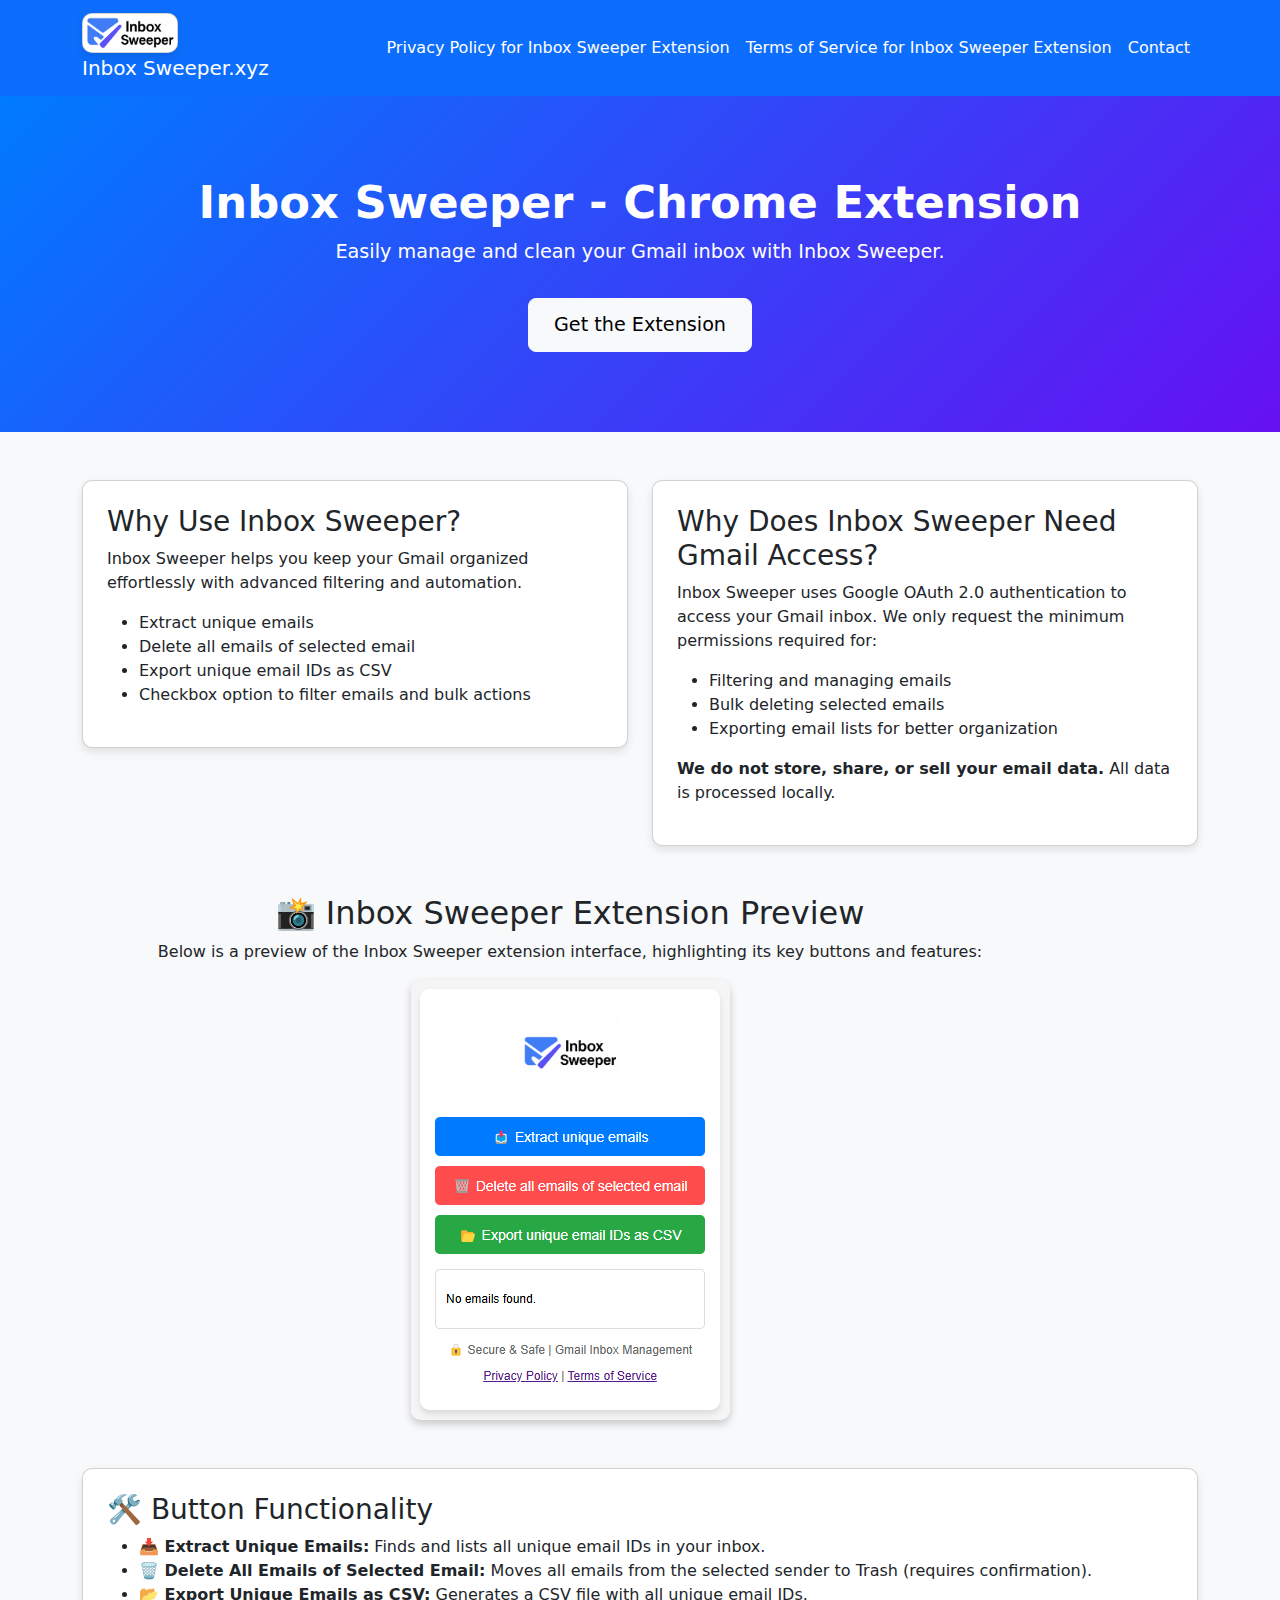
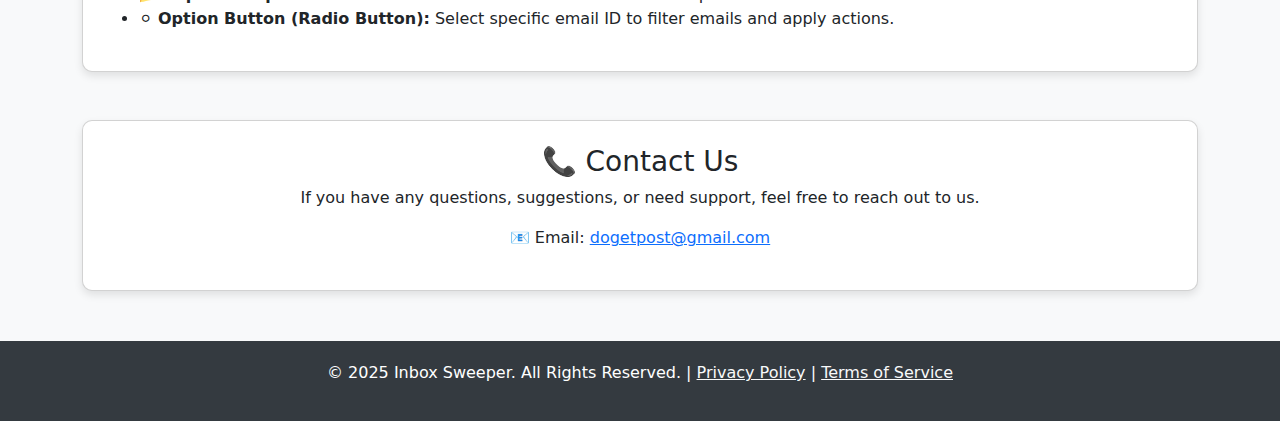
<file: index.html>
<!DOCTYPE html>
<html lang="en">
<head>
    <meta charset="UTF-8">
    <meta name="viewport" content="width=device-width, initial-scale=1.0">
    <title>Inbox Sweeper - Gmail Management Chrome Extension</title>
    <link href="https://cdn.jsdelivr.net/npm/bootstrap@5.3.0/dist/css/bootstrap.min.css" rel="stylesheet">
    <link rel="stylesheet" href="styles.css">
</head>
<body>
    <nav class="navbar navbar-expand-lg navbar-dark bg-primary">
        <div class="container">
            <a class="navbar-brand" href="index.html" id="menu-link">
                <img src="logo.png" alt="Inbox Sweeper" class="card">Inbox Sweeper.xyz
            </a>
            <button class="navbar-toggler" type="button" data-bs-toggle="collapse" data-bs-target="#navbarNav">
                <span class="navbar-toggler-icon"></span>
            </button>
            <div class="collapse navbar-collapse" id="navbarNav">
                <ul class="navbar-nav ms-auto">
                    <li class="nav-item"><a class="nav-link" id="menu-link" href="privacy.html">Privacy Policy for Inbox Sweeper Extension</a></li>
                    <li class="nav-item"><a class="nav-link" id="menu-link" href="terms.html">Terms of Service for Inbox Sweeper Extension</a></li>
                    <li class="nav-item"><a class="nav-link" id="menu-link" href="#Contact">Contact</a></li>
                </ul>
            </div>
        </div>
    </nav>

    <div class="hero">
        <h1>Inbox Sweeper - Chrome Extension</h1>
        <p class="lead">Easily manage and clean your Gmail inbox with Inbox Sweeper.</p>
        <a href="https://chrome.google.com/webstore/detail/cgilkgbbgifiihobhmiolkfedmkonion" class="btn btn-light btn-lg">Get the Extension</a>
    </div>

    <div class="container my-5">
        <div class="row">
            <div class="col-md-6">
                <div class="card p-4">
                    <h3>Why Use Inbox Sweeper?</h3>
                    <p>Inbox Sweeper helps you keep your Gmail organized effortlessly with advanced filtering and automation.</p>
                    <ul>
                        <li>Extract unique emails</li>
                        <li>Delete all emails of selected email</li>
                        <li>Export unique email IDs as CSV</li>
                        <li>Checkbox option to filter emails and bulk actions</li>
                    </ul>
                </div>
            </div>
            <div class="col-md-6">
                <div class="card p-4">
                    <h3>Why Does Inbox Sweeper Need Gmail Access?</h3>
                    <p>Inbox Sweeper uses Google OAuth 2.0 authentication to access your Gmail inbox. We only request the minimum permissions required for:</p>
                    <ul>
                        <li>Filtering and managing emails</li>
                        <li>Bulk deleting selected emails</li>
                        <li>Exporting email lists for better organization</li>
                    </ul>
                    <p><strong>We do not store, share, or sell your email data.</strong> All data is processed locally.</p>
                </div>
            </div>
        </div>
    </div>

    <div class="container screenshot">
        <h2>📸 Inbox Sweeper Extension Preview</h2>
        <p>Below is a preview of the Inbox Sweeper extension interface, highlighting its key buttons and features:</p>
        <img src="Home Screen.png" alt="Inbox Sweeper Chrome Extension Interface with Option Button">        
    </div>
    <div class="container my-5">   
        <div class="card p-4 mt-4">
            <h3>🛠️ Button Functionality</h3>
            <ul>
                <!-- <li><strong>🔍 Search Bar:</strong> Enter keywords to filter and search emails in your Gmail inbox.</li> -->
                <li><strong>📥 Extract Unique Emails:</strong> Finds and lists all unique email IDs in your inbox.</li>
                <li><strong>🗑 Delete All Emails of Selected Email:</strong> Moves all emails from the selected sender to Trash (requires confirmation).</li>
                <li><strong>📂 Export Unique Emails as CSV:</strong> Generates a CSV file with all unique email IDs.</li>
                <li><strong>⚪ Option Button (Radio Button):</strong> Select specific email ID to filter emails and apply actions.</li>
            </ul>
        </div>
    </div>
    <!-- 📧 Contact Section -->
    <div class="container my-5" id="Contact">
        <div class="card p-4 text-center">
            <h3>📞 Contact Us</h3>
            <p>If you have any questions, suggestions, or need support, feel free to reach out to us.</p>
            <p>📧 Email: <a href="mailto:dogetpost@gmail.com">dogetpost@gmail.com</a></p>
        </div>
    </div>    
    <footer>
        <p>&copy; 2025 Inbox Sweeper. All Rights Reserved. | 
            <a href="privacy.html" class="text-light">Privacy Policy</a> | 
            <a href="Terms of Service.html" class="text-light">Terms of Service</a></p>
    </footer>

    <script src="https://cdn.jsdelivr.net/npm/bootstrap@5.3.0/dist/js/bootstrap.bundle.min.js"></script>
</body>
</html>
</file>
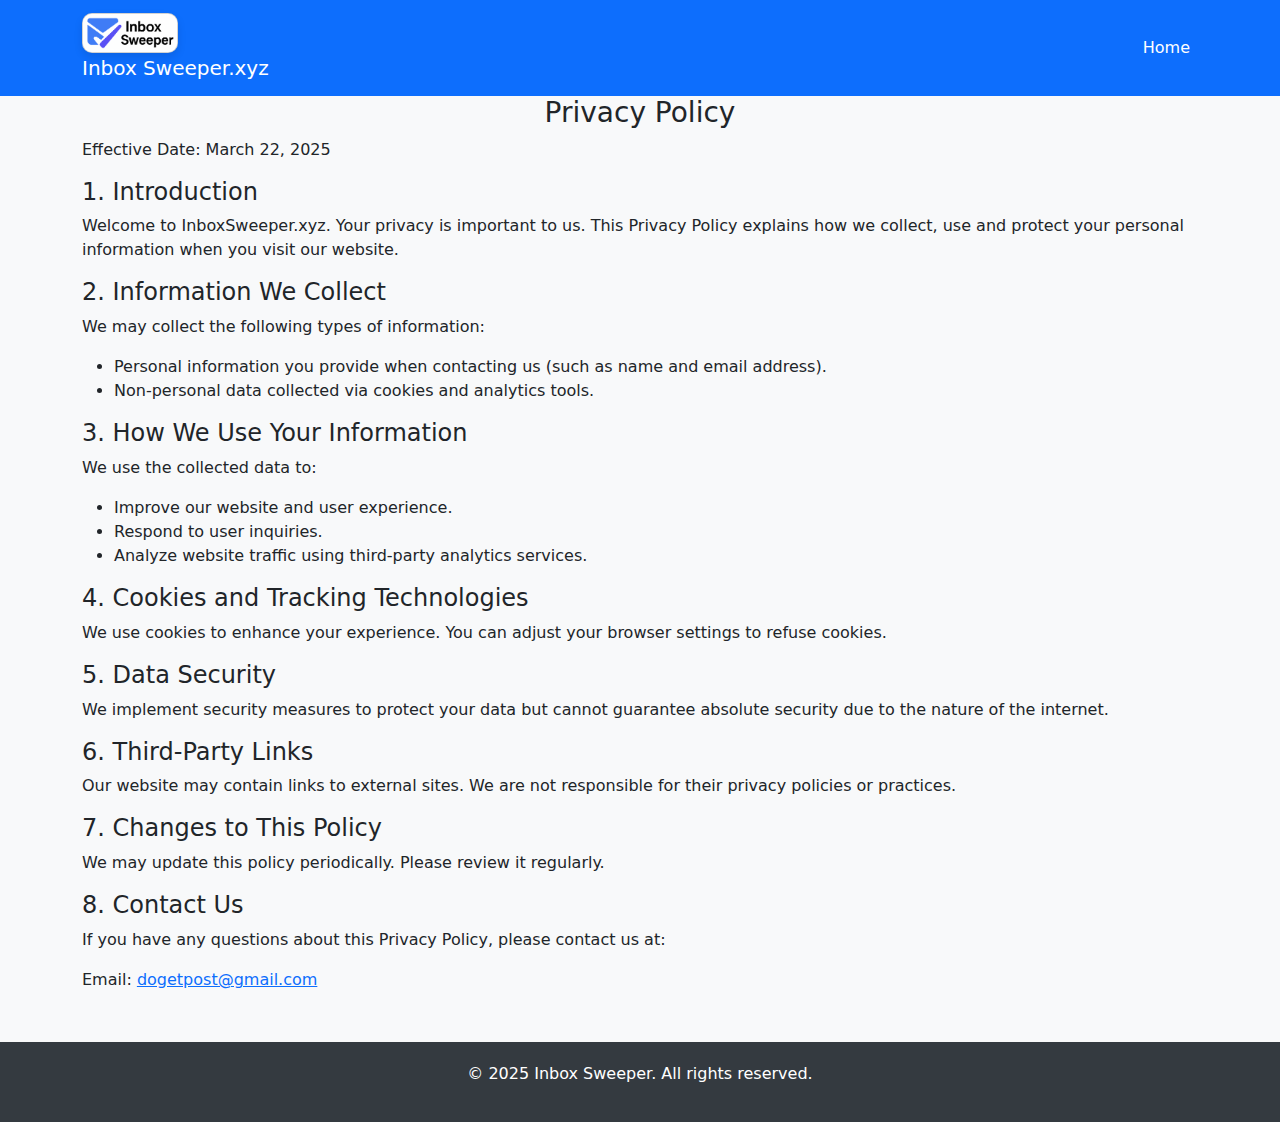
<file: Privacy Policy.html>
<!DOCTYPE html>
<html lang="en">
<head>
    <meta charset="UTF-8">
    <meta name="viewport" content="width=device-width, initial-scale=1.0">
    <title>Privacy Policy - Inbox Sweeper</title>
    <link href="https://cdn.jsdelivr.net/npm/bootstrap@5.3.0/dist/css/bootstrap.min.css" rel="stylesheet">
    <link rel="stylesheet" href="styles.css">    
    <!-- <style>
        body { background-color: #f8f9fa; }
        .hero { background: linear-gradient(135deg, #007bff, #6610f2); color: white; padding: 80px 20px; text-align: center; }
        .hero h1 { font-size: 2.8rem; font-weight: bold; }
        .hero p { font-size: 1.2rem; }
        .hero .btn { font-size: 1.2rem; padding: 12px 25px; margin-top: 15px; }
        .card {
            border-radius: 10px;
            box-shadow: 0 4px 8px rgba(0, 0, 0, 0.1);
            transition: transform 0.3s ease-in-out;
        }
        .card:hover { transform: translateY(-5px); }
        .screenshot { text-align: center; margin: 40px 0; }
        .screenshot img { max-width: 80%; border-radius: 10px; box-shadow: 0 4px 8px rgba(0, 0, 0, 0.2); }
        footer { background: #343a40; color: white; padding: 20px 0; text-align: center; }
        /* Navbar */
        .navbar-toggler { border-color: rgba(255, 255, 255, 0.5); }
        .navbar-toggler-icon { background-color: white; }
        .navbar-brand img { height: 40px; margin-right: 10px; }
        /* a {color: white} */
    </style> -->
</head>
<body>
    <nav class="navbar navbar-expand-lg navbar-dark bg-primary">
        <div class="container">
            <a class="navbar-brand" href="index.html">
                <img src="logo.png" alt="Inbox Sweeper Logo" class="card">Inbox Sweeper.xyz
            </a>
            <button class="navbar-toggler" type="button" data-bs-toggle="collapse" data-bs-target="#navbarNav">
                <span class="navbar-toggler-icon"></span>
            </button>
            <div class="collapse navbar-collapse" id="navbarNav">
                <ul class="navbar-nav ms-auto">
                    <li class="nav-item"><a class="nav-link" class="text-light" id="menu-link" href="index.html">Home</a></li>                
                </ul>
            </div>
        </div>
    </nav>
    <div class="container">
        <!-- <a class="navbar-brand" href="index.html">Home</a> -->
        <h3 class="text-center">Privacy Policy</h3>
        <p>Effective Date: March 22, 2025</p>
        
        <h4>1. Introduction</h4>
        <p>Welcome to InboxSweeper.xyz. Your privacy is important to us. This Privacy Policy explains how we collect, use and protect your personal information when you visit our website.</p>
        
        <h4>2. Information We Collect</h4>
        <p>We may collect the following types of information:</p>
        <ul>
            <li>Personal information you provide when contacting us (such as name and email address).</li>
            <li>Non-personal data collected via cookies and analytics tools.</li>
        </ul>
        
        <h4>3. How We Use Your Information</h4>
        <p>We use the collected data to:</p>
        <ul>
            <li>Improve our website and user experience.</li>
            <li>Respond to user inquiries.</li>
            <li>Analyze website traffic using third-party analytics services.</li>
        </ul>
        
        <h4>4. Cookies and Tracking Technologies</h4>
        <p>We use cookies to enhance your experience. You can adjust your browser settings to refuse cookies.</p>
        
        <h4>5. Data Security</h4>
        <p>We implement security measures to protect your data but cannot guarantee absolute security due to the nature of the internet.</p>
        
        <h4>6. Third-Party Links</h4>
        <p>Our website may contain links to external sites. We are not responsible for their privacy policies or practices.</p>
        
        <h4>7. Changes to This Policy</h4>
        <p>We may update this policy periodically. Please review it regularly.</p>
        
        <h4>8. Contact Us</h4>
        <p>If you have any questions about this Privacy Policy, please contact us at:</p>
        <p>Email: <a href="mailto:dogetpost@gmail.com">dogetpost@gmail.com</a></p>
    </div>
    <footer>
        <p>&copy; 2025 Inbox Sweeper. All rights reserved.</p>
    </footer>
</body>
</html>
</file>
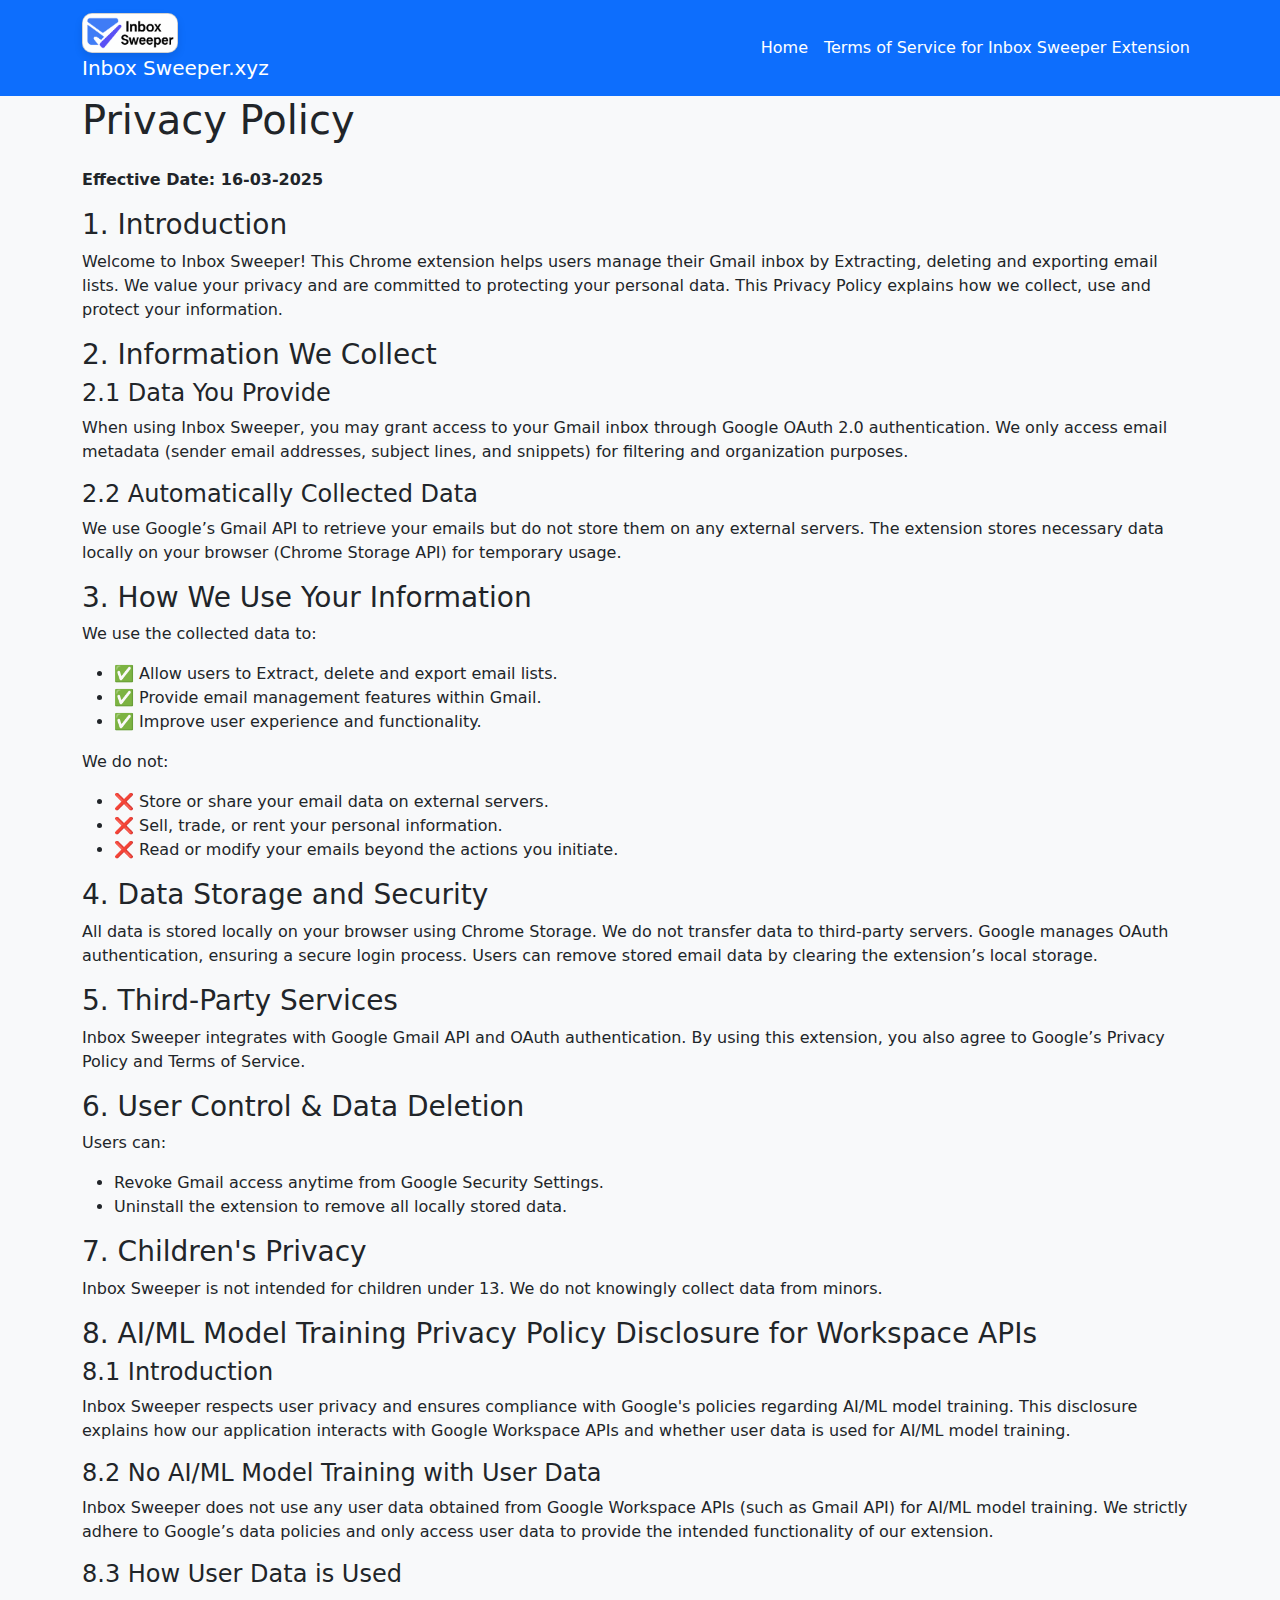
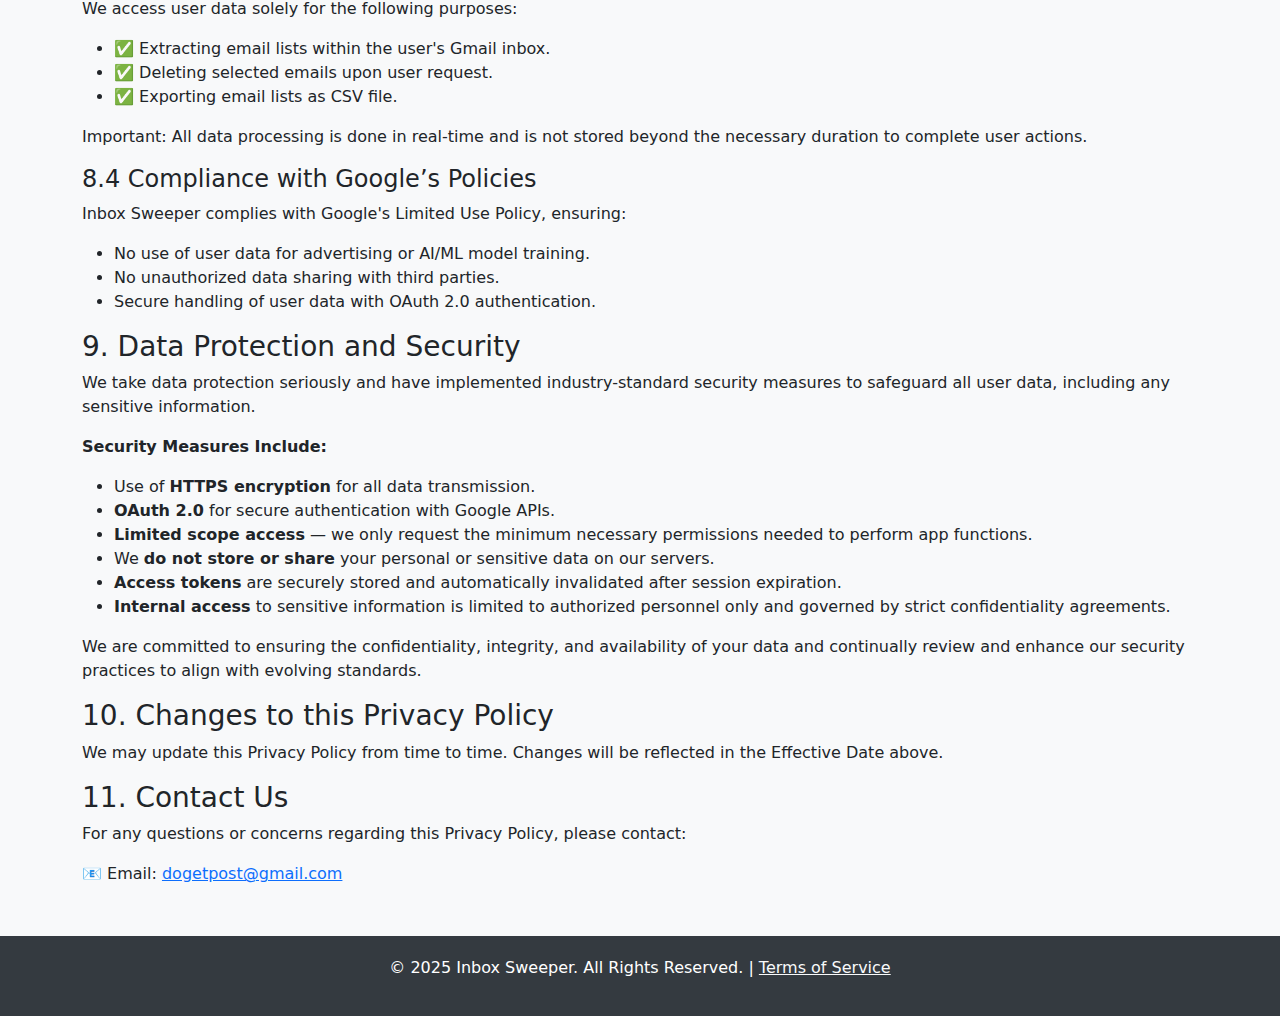
<file: privacy.html>
<!DOCTYPE html>
<html lang="en">
<head>
    <meta charset="UTF-8">
    <meta name="viewport" content="width=device-width, initial-scale=1.0">
    <title>Privacy Policy - Inbox Sweeper</title>
    <link href="https://cdn.jsdelivr.net/npm/bootstrap@5.3.0/dist/css/bootstrap.min.css" rel="stylesheet">
    <link rel="stylesheet" href="styles.css">
    <!-- <style>
        body { background-color: #f8f9fa; }
        .container { max-width: 800px; margin-top: 50px; }
        footer { background: #343a40; color: white; padding: 20px 0; text-align: center; margin-top: 50px; }
    </style> -->
</head>
<body>
    <nav class="navbar navbar-expand-lg navbar-dark bg-primary">
        <div class="container">
            <a class="navbar-brand" href="index.html" id="menu-link">
                <img src="logo.png" alt="Inbox Sweeper" class="card">Inbox Sweeper.xyz
            </a>            
            <div class="collapse navbar-collapse">
                <ul class="navbar-nav ms-auto">
                    <li class="nav-item"><a class="nav-link" id="menu-link" href="index.html">Home</a></li>
                    <li class="nav-item"><a class="nav-link" id="menu-link" href="terms.html">Terms of Service for Inbox Sweeper Extension</a></li>
                </ul>
            </div>
        </div>
    </nav>
    <div class="container">
        <h1 class="mb-4">Privacy Policy</h1>
        <p><strong>Effective Date: 16-03-2025</strong></p>
        
        <h3>1. Introduction</h3>
        <p>Welcome to Inbox Sweeper! This Chrome extension helps users manage their Gmail inbox by Extracting, deleting and exporting email lists. We value your privacy and are committed to protecting your personal data. This Privacy Policy explains how we collect, use and protect your information.</p>
        
        <h3>2. Information We Collect</h3>
        <h4>2.1 Data You Provide</h4>
        <p>When using Inbox Sweeper, you may grant access to your Gmail inbox through Google OAuth 2.0 authentication. We only access email metadata (sender email addresses, subject lines, and snippets) for filtering and organization purposes.</p>
        
        <h4>2.2 Automatically Collected Data</h4>
        <p>We use Google’s Gmail API to retrieve your emails but do not store them on any external servers. The extension stores necessary data locally on your browser (Chrome Storage API) for temporary usage.</p>
        
        <h3>3. How We Use Your Information</h3>
        <p>We use the collected data to:</p>
        <ul>
            <li>✅ Allow users to Extract, delete and export email lists.</li>
            <li>✅ Provide email management features within Gmail.</li>
            <li>✅ Improve user experience and functionality.</li>
        </ul>
        <p>We do not:</p>
        <ul>
            <li>❌ Store or share your email data on external servers.</li>
            <li>❌ Sell, trade, or rent your personal information.</li>
            <li>❌ Read or modify your emails beyond the actions you initiate.</li>
        </ul>
        
        <h3>4. Data Storage and Security</h3>
        <p>All data is stored locally on your browser using Chrome Storage. We do not transfer data to third-party servers. Google manages OAuth authentication, ensuring a secure login process. Users can remove stored email data by clearing the extension’s local storage.</p>
        
        <h3>5. Third-Party Services</h3>
        <p>Inbox Sweeper integrates with Google Gmail API and OAuth authentication. By using this extension, you also agree to Google’s Privacy Policy and Terms of Service.</p>
        
        <h3>6. User Control & Data Deletion</h3>
        <p>Users can:</p>
        <ul>
            <li>Revoke Gmail access anytime from Google Security Settings.</li>
            <li>Uninstall the extension to remove all locally stored data.</li>
        </ul>
        
        <h3>7. Children's Privacy</h3>
        <p>Inbox Sweeper is not intended for children under 13. We do not knowingly collect data from minors.</p>

        <h3>8. AI/ML Model Training Privacy Policy Disclosure for Workspace APIs</h3>
        <h4>8.1 Introduction</h4>
        <p>Inbox Sweeper respects user privacy and ensures compliance with Google's policies regarding AI/ML model training. This disclosure explains how our application interacts with Google Workspace APIs and whether user data is used for AI/ML model training.</p>
        <h4>8.2 No AI/ML Model Training with User Data</h4>
        <p>Inbox Sweeper does not use any user data obtained from Google Workspace APIs (such as Gmail API) for AI/ML model training. We strictly adhere to Google’s data policies and only access user data to provide the intended functionality of our extension.</p>
        <h4></h4>
        <p></p>
        <h4>8.3 How User Data is Used</h4>
        <p>We access user data solely for the following purposes:
        <ul>    
            <li>✅ Extracting email lists within the user's Gmail inbox.</li>
            <li>✅ Deleting selected emails upon user request.</li>
            <li>✅ Exporting email lists as CSV file.</li>
            <!-- <li>✅ Sending email data to WhatsApp (if enabled by the user).</li> -->
        </ul>
            Important: All data processing is done in real-time and is not stored beyond the necessary duration to complete user actions.</p>
        <h4>8.4 Compliance with Google’s Policies</h4>
        <p>Inbox Sweeper complies with Google's Limited Use Policy, ensuring:
        <ul>
            <li>No use of user data for advertising or AI/ML model training.</li>
            <li>No unauthorized data sharing with third parties.</li>
            <li>Secure handling of user data with OAuth 2.0 authentication.</li>
        </ul></p>     
        <h3>9. Data Protection and Security</h3>
        <p>We take data protection seriously and have implemented industry-standard security measures to safeguard all user data, including any sensitive information.</p>

        <p><strong>Security Measures Include:</strong></p>
            <ul>
            <li>Use of <strong>HTTPS encryption</strong> for all data transmission.</li>
            <li><strong>OAuth 2.0</strong> for secure authentication with Google APIs.</li>
            <li><strong>Limited scope access</strong> — we only request the minimum necessary permissions needed to perform app functions.</li>
            <li>We <strong>do not store or share</strong> your personal or sensitive data on our servers.</li>
            <li><strong>Access tokens</strong> are securely stored and automatically invalidated after session expiration.</li>
            <li><strong>Internal access</strong> to sensitive information is limited to authorized personnel only and governed by strict confidentiality agreements.</li>
            </ul>
            <p>We are committed to ensuring the confidentiality, integrity, and availability of your data and continually review and enhance our security practices to align with evolving standards.</p>
        <h3>10. Changes to this Privacy Policy</h3>
        <p>We may update this Privacy Policy from time to time. Changes will be reflected in the Effective Date above.</p>
        
        <h3>11. Contact Us</h3>
        <p>For any questions or concerns regarding this Privacy Policy, please contact:</p>
        <p>📧 Email: <a href="mailto:dogetpost@gmail.com">dogetpost@gmail.com</a></p>
    </div>
    
    <footer>
        <p>&copy; 2025 Inbox Sweeper. All Rights Reserved. | <a href="Terms of Service.html" class="text-light">Terms of Service</a></p>
    </footer>
    
    <script src="https://cdn.jsdelivr.net/npm/bootstrap@5.3.0/dist/js/bootstrap.bundle.min.js"></script>
</body>
</html>
</file>
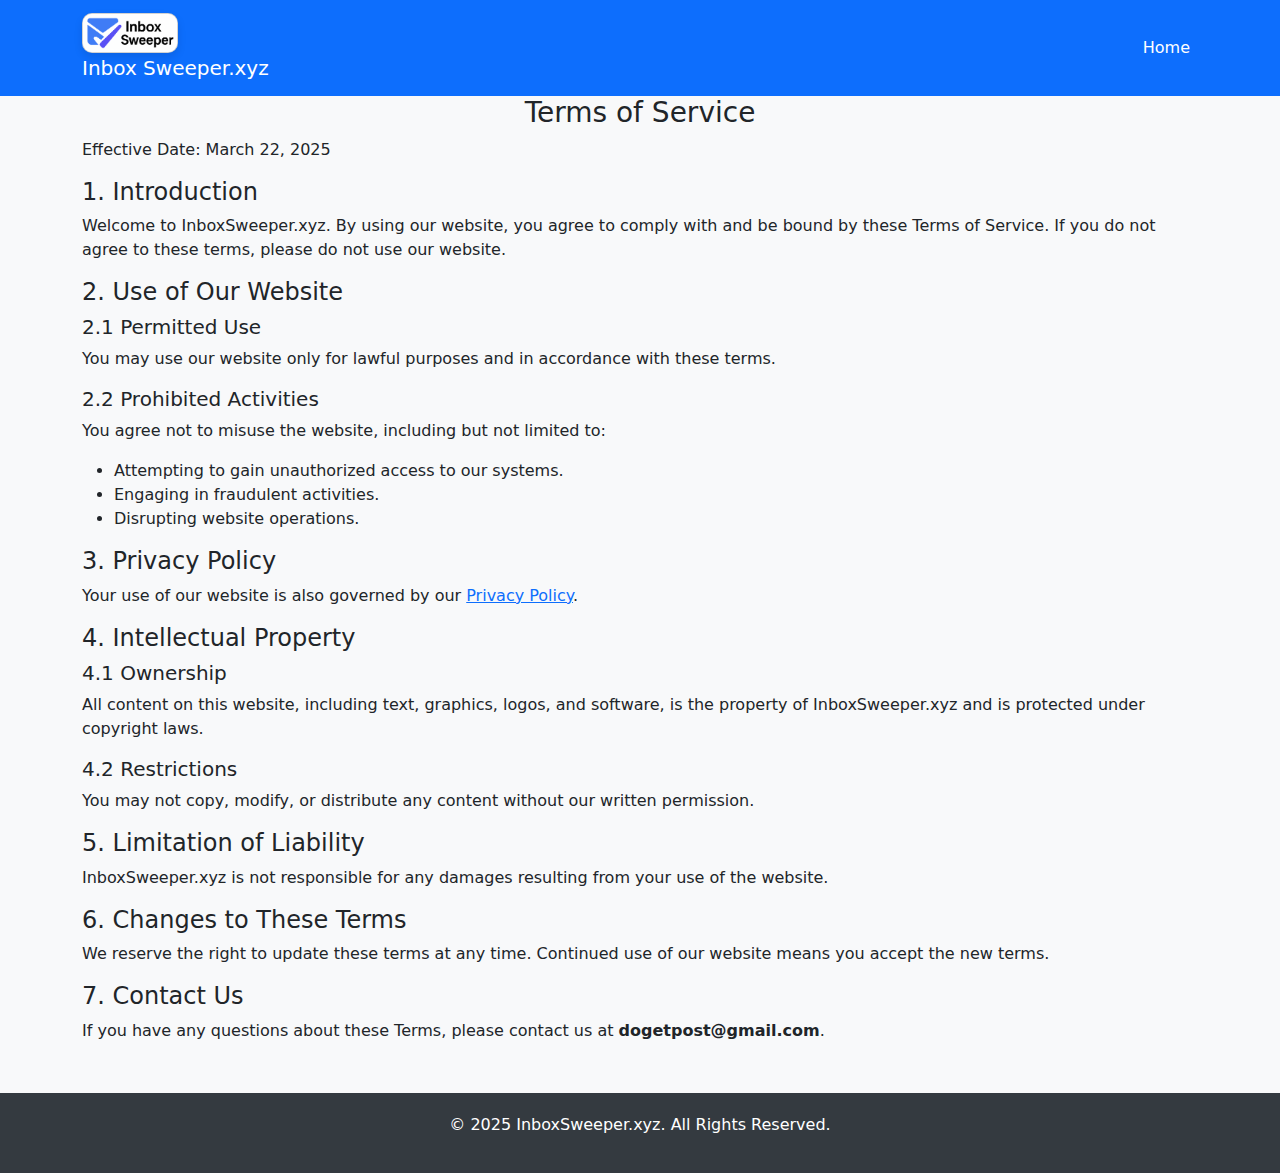
<file: Terms of Service.html>
<!DOCTYPE html>
<html lang="en">
<head>
    <meta charset="UTF-8">
    <meta name="viewport" content="width=device-width, initial-scale=1.0">
    <title>Terms of Service - InboxSweeper.xyz</title>
    <link href="https://cdn.jsdelivr.net/npm/bootstrap@5.3.0/dist/css/bootstrap.min.css" rel="stylesheet">
    <link rel="stylesheet" href="styles.css">
    <!-- <style>
        body { background-color: #f8f9fa; }
        .hero { background: linear-gradient(135deg, #007bff, #6610f2); color: white; padding: 80px 20px; text-align: center; }
        .hero h1 { font-size: 2.8rem; font-weight: bold; }
        .hero p { font-size: 1.2rem; }
        .hero .btn { font-size: 1.2rem; padding: 12px 25px; margin-top: 15px; }
        .card {
            border-radius: 10px;
            box-shadow: 0 4px 8px rgba(0, 0, 0, 0.1);
            transition: transform 0.3s ease-in-out;
        }
        .card:hover { transform: translateY(-5px); }
        .screenshot { text-align: center; margin: 40px 0; }
        .screenshot img { max-width: 80%; border-radius: 10px; box-shadow: 0 4px 8px rgba(0, 0, 0, 0.2); }
        footer { background: #343a40; color: white; padding: 20px 0; text-align: center; }
        /* Navbar */
        .navbar-toggler { border-color: rgba(255, 255, 255, 0.5); }
        .navbar-toggler-icon { background-color: white; }
        .navbar-brand img { height: 40px; margin-right: 10px; }
        /* a {color: white} */
    </style> -->
</head>
<body>
    <nav class="navbar navbar-expand-lg navbar-dark bg-primary">
        <div class="container">
            <a class="navbar-brand" href="index.html">
                <img src="logo.png" alt="Inbox Sweeper Logo" class="card">Inbox Sweeper.xyz
            </a>
            <button class="navbar-toggler" type="button" data-bs-toggle="collapse" data-bs-target="#navbarNav">
                <span class="navbar-toggler-icon"></span>
            </button>
            <div class="collapse navbar-collapse" id="navbarNav">
                <ul class="navbar-nav ms-auto">
                    <li class="nav-item"><a class="nav-link" class="text-light" id="menu-link" href="index.html">Home</a></li>                
                </ul>
            </div>
        </div>
    </nav>
    <div class="container">
        <h3 class="text-center">Terms of Service</h3>
        <p>Effective Date: March 22, 2025</p>

        <h4>1. Introduction</h4>
        <p>Welcome to InboxSweeper.xyz. By using our website, you agree to comply with and be bound by these Terms of Service. If you do not agree to these terms, please do not use our website.</p>

        <h4>2. Use of Our Website</h4>
        <h5>2.1 Permitted Use</h5>
        <p>You may use our website only for lawful purposes and in accordance with these terms.</p>

        <h5>2.2 Prohibited Activities</h5>
        <p>You agree not to misuse the website, including but not limited to:</p>
        <ul>
            <li>Attempting to gain unauthorized access to our systems.</li>
            <li>Engaging in fraudulent activities.</li>
            <li>Disrupting website operations.</li>
        </ul>

        <h4>3. Privacy Policy</h4>
        <p>Your use of our website is also governed by our <a href="Privacy Policy.html">Privacy Policy</a>.</p>

        <h4>4. Intellectual Property</h4>
        <h5>4.1 Ownership</h5>
        <p>All content on this website, including text, graphics, logos, and software, is the property of InboxSweeper.xyz and is protected under copyright laws.</p>

        <h5>4.2 Restrictions</h5>
        <p>You may not copy, modify, or distribute any content without our written permission.</p>

        <h4>5. Limitation of Liability</h4>
        <p>InboxSweeper.xyz is not responsible for any damages resulting from your use of the website.</p>

        <h4>6. Changes to These Terms</h4>
        <p>We reserve the right to update these terms at any time. Continued use of our website means you accept the new terms.</p>

        <h4>7. Contact Us</h4>
        <p>If you have any questions about these Terms, please contact us at <strong>dogetpost@gmail.com</strong>.</p>        
    </div>
    <footer>
        <p>&copy; 2025 InboxSweeper.xyz. All Rights Reserved.</p>
    </p></footer>
</body>
</html>
</file>
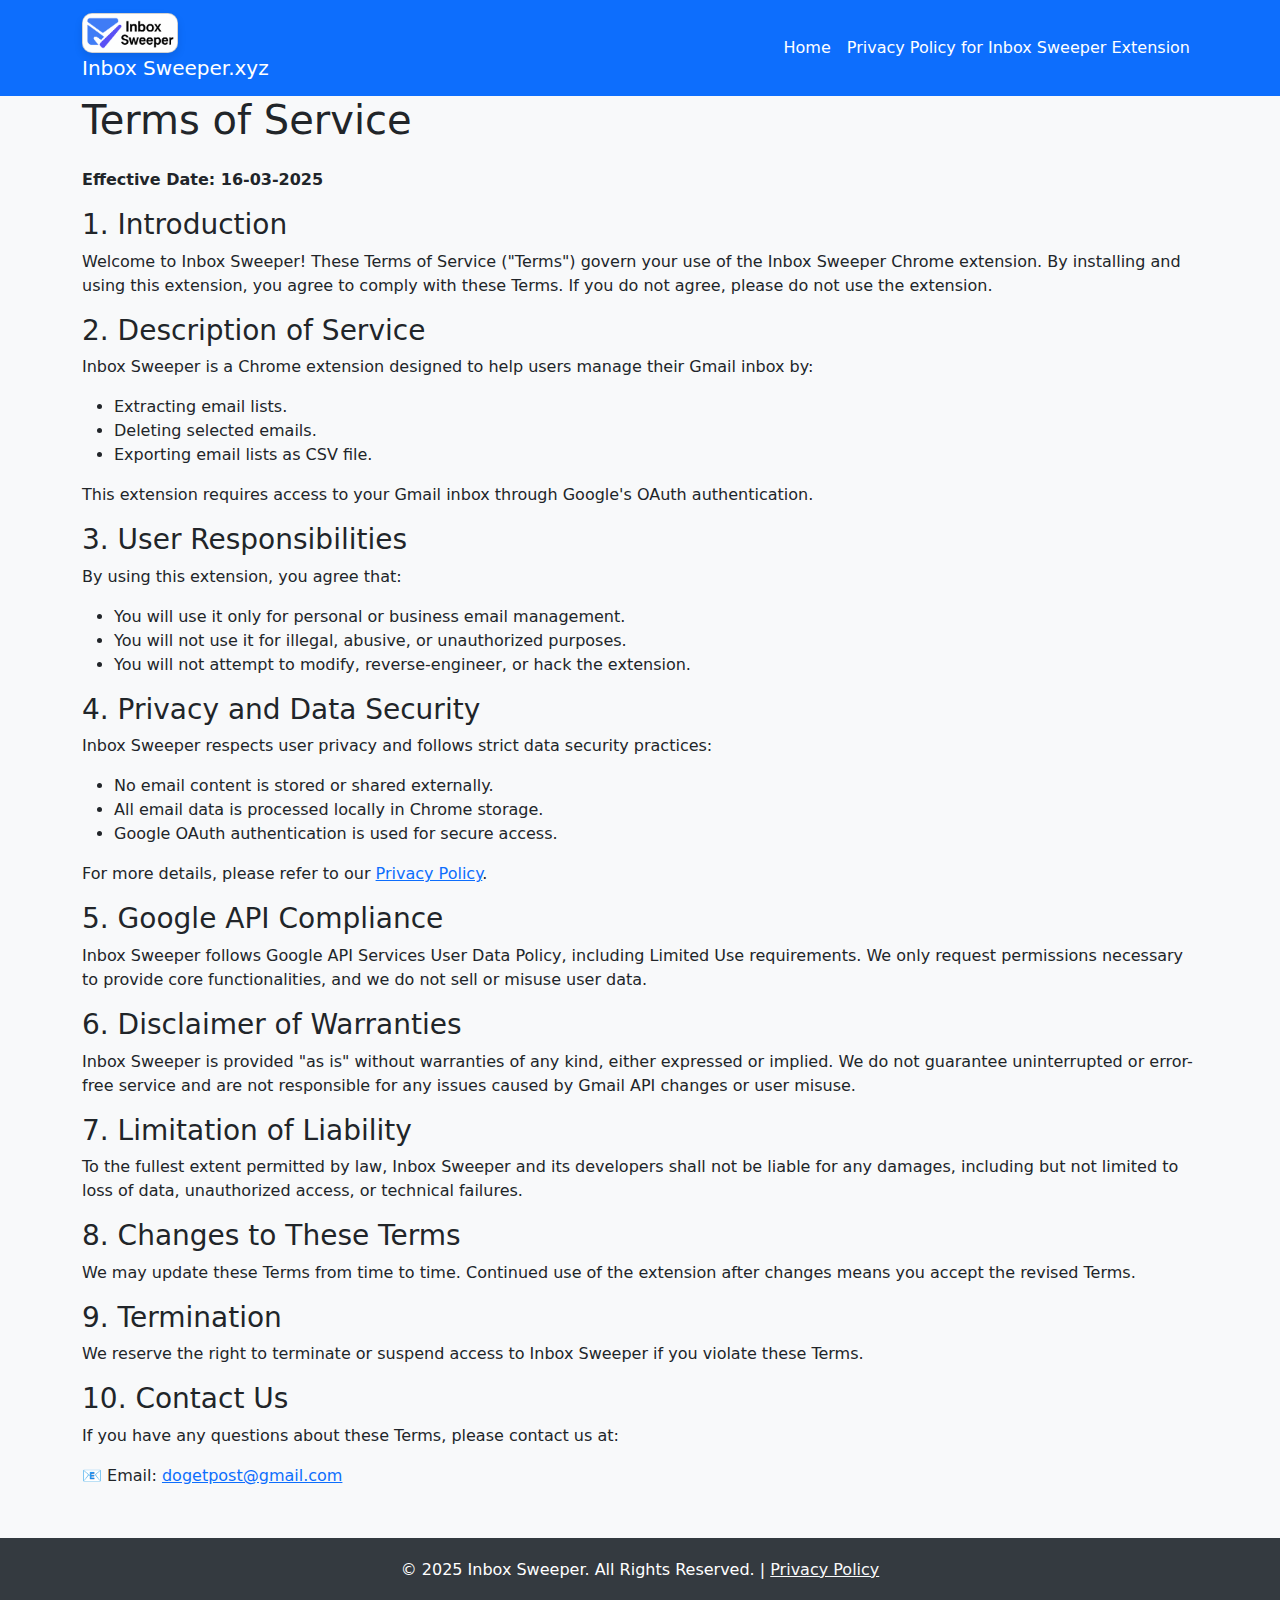
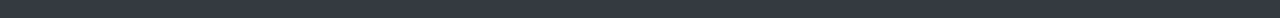
<file: terms.html>
<!DOCTYPE html>
<html lang="en">
<head>
    <meta charset="UTF-8">
    <meta name="viewport" content="width=device-width, initial-scale=1.0">
    <title>Terms of Service - Inbox Sweeper</title>
    <link href="https://cdn.jsdelivr.net/npm/bootstrap@5.3.0/dist/css/bootstrap.min.css" rel="stylesheet">
    <link rel="stylesheet" href="styles.css">
    <!-- <style>
        body { background-color: #f8f9fa; }
        .container { max-width: 800px; margin-top: 50px; }
        footer { background: #343a40; color: white; padding: 20px 0; text-align: center; margin-top: 50px; }
    </style> -->
</head>
<body>
    <nav class="navbar navbar-expand-lg navbar-dark bg-primary">
        <div class="container">
            <a class="navbar-brand" href="index.html" id="menu-link">
                <img src="logo.png" alt="Inbox Sweeper" class="card">Inbox Sweeper.xyz
            </a>
            <div class="collapse navbar-collapse">
                <ul class="navbar-nav ms-auto">
                    <li class="nav-item"><a class="nav-link" id="menu-link" href="index.html">Home</a></li>
                    <li class="nav-item"><a class="nav-link" id="menu-link" href="privacy.html">Privacy Policy for Inbox Sweeper Extension</a></li>
                </ul>
            </div>
        </div>
    </nav>
    <div class="container">
        <h1 class="mb-4">Terms of Service</h1>
        <p><strong>Effective Date: 16-03-2025</strong></p>
        
        <h3>1. Introduction</h3>
        <p>Welcome to Inbox Sweeper! These Terms of Service ("Terms") govern your use of the Inbox Sweeper Chrome extension. By installing and using this extension, you agree to comply with these Terms. If you do not agree, please do not use the extension.</p>
        
        <h3>2. Description of Service</h3>
        <p>Inbox Sweeper is a Chrome extension designed to help users manage their Gmail inbox by:</p>
        <ul>
            <li>Extracting email lists.</li>
            <li>Deleting selected emails.</li>
            <li>Exporting email lists as CSV file.</li>
        </ul>
        <p>This extension requires access to your Gmail inbox through Google's OAuth authentication.</p>
        
        <h3>3. User Responsibilities</h3>
        <p>By using this extension, you agree that:</p>
        <ul>
            <li>You will use it only for personal or business email management.</li>
            <li>You will not use it for illegal, abusive, or unauthorized purposes.</li>
            <li>You will not attempt to modify, reverse-engineer, or hack the extension.</li>
        </ul>
        
        <h3>4. Privacy and Data Security</h3>
        <p>Inbox Sweeper respects user privacy and follows strict data security practices:</p>
        <ul>
            <li>No email content is stored or shared externally.</li>
            <li>All email data is processed locally in Chrome storage.</li>
            <li>Google OAuth authentication is used for secure access.</li>
        </ul>
        <p>For more details, please refer to our <a href="privacy.html">Privacy Policy</a>.</p>
        
        <h3>5. Google API Compliance</h3>
        <p>Inbox Sweeper follows Google API Services User Data Policy, including Limited Use requirements. We only request permissions necessary to provide core functionalities, and we do not sell or misuse user data.</p>
        
        <h3>6. Disclaimer of Warranties</h3>
        <p>Inbox Sweeper is provided "as is" without warranties of any kind, either expressed or implied. We do not guarantee uninterrupted or error-free service and are not responsible for any issues caused by Gmail API changes or user misuse.</p>
        
        <h3>7. Limitation of Liability</h3>
        <p>To the fullest extent permitted by law, Inbox Sweeper and its developers shall not be liable for any damages, including but not limited to loss of data, unauthorized access, or technical failures.</p>
        
        <h3>8. Changes to These Terms</h3>
        <p>We may update these Terms from time to time. Continued use of the extension after changes means you accept the revised Terms.</p>
        
        <h3>9. Termination</h3>
        <p>We reserve the right to terminate or suspend access to Inbox Sweeper if you violate these Terms.</p>
        
        <h3>10. Contact Us</h3>
        <p>If you have any questions about these Terms, please contact us at:</p>
        <p>📧 Email: <a href="mailto:dogetpost@gmail.com">dogetpost@gmail.com</a></p>
    </div>
    
    <footer>
        <p>&copy; 2025 Inbox Sweeper. All Rights Reserved. | <a href="Privacy Policy.html" class="text-light">Privacy Policy</a></p>
    </footer>
    
    <script src="https://cdn.jsdelivr.net/npm/bootstrap@5.3.0/dist/js/bootstrap.bundle.min.js"></script>
</body>
</html>
</file>
<file: styles.css>
body { background-color: #f8f9fa; }
/* .container { max-width: 800px; margin-top: 50px; } */
footer { background: #343a40; color: white; padding: 20px 0; text-align: center; margin-top: 50px; }
.hero { background: linear-gradient(135deg, #007bff, #6610f2); color: white; padding: 80px 20px; text-align: center; }
.hero h1 { font-size: 2.8rem; font-weight: bold; }
.hero p { font-size: 1.2rem; }
.hero .btn { font-size: 1.2rem; padding: 12px 25px; margin-top: 15px; }
.card {
    border-radius: 10px;
    box-shadow: 0 4px 8px rgba(0, 0, 0, 0.1);
    transition: transform 0.3s ease-in-out;
}
.card:hover { transform: translateY(-5px); }
.screenshot { text-align: center; margin: 40px 0; }
.screenshot img { max-width: 80%; border-radius: 10px; box-shadow: 0 4px 8px rgba(0, 0, 0, 0.2); }
/* footer { background: #343a40; color: white; padding: 20px 0; text-align: center; } */
/* Navbar */
.navbar-toggler { border-color: rgba(255, 255, 255, 0.5); }
/* .navbar-toggler-icon { background-color: white; } */
.navbar-brand img { height: 40px; margin-right: 10px; }

#menu-link {
            color: white;
            /* background: linear-gradient(135deg, #007bff, #6610f2); color: white; padding: 0px 20px; text-align: center;         */
}
#menu-link:hover{
    color: rgb(51, 34, 112);
}
</file>
